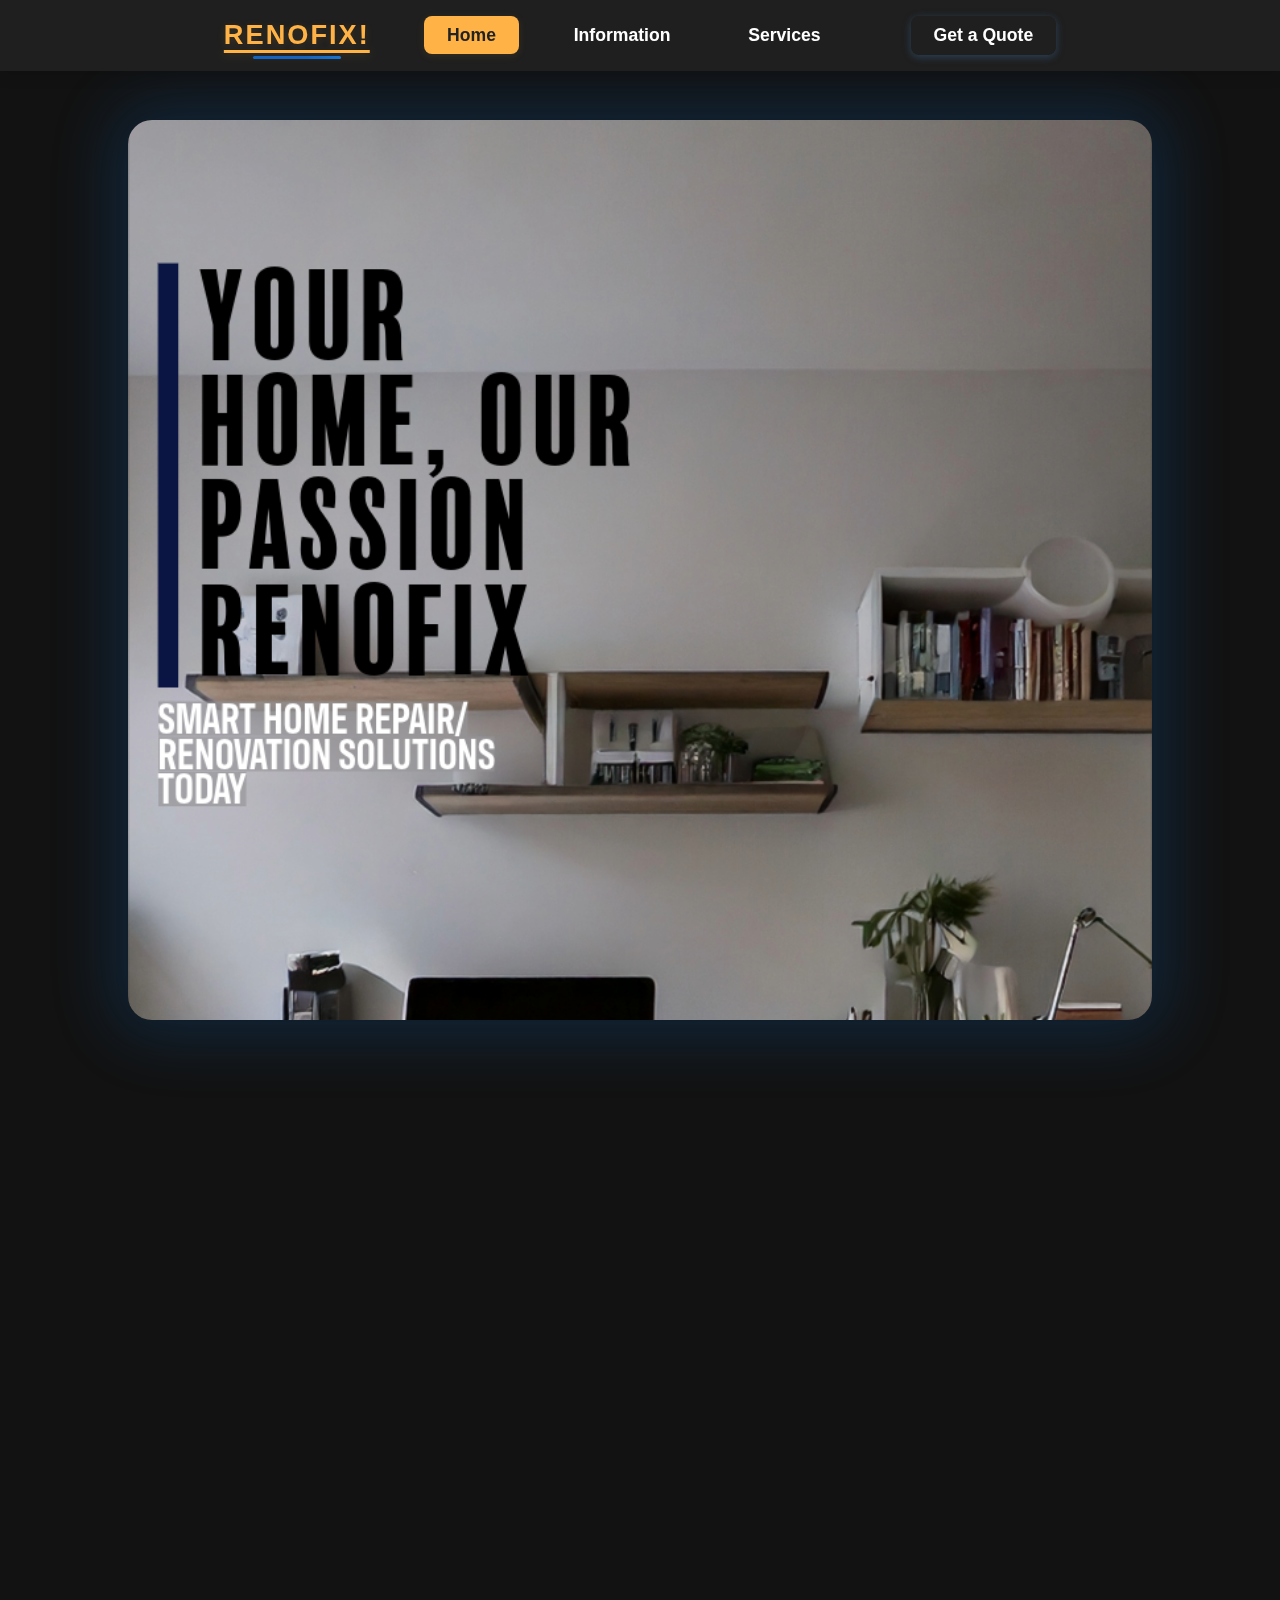
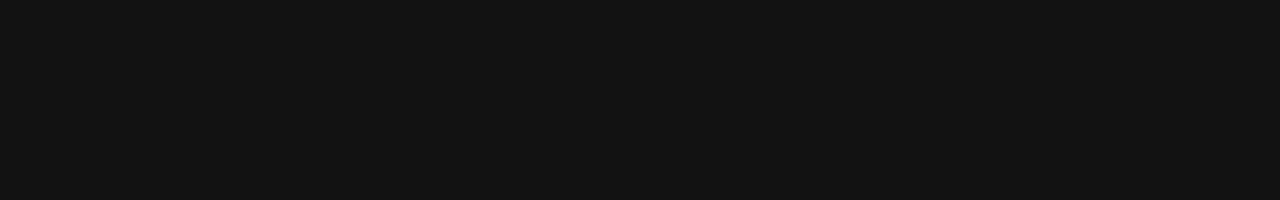
<file: index.html>
<!DOCTYPE html>
<html lang="en">
<head>
    <meta charset="UTF-8">
    <meta name="viewport" content="width=device-width, initial-scale=1.0">
    <title>RENOFIX!</title>
    <meta name="description" content="RENOFIX! - Professional renovation services for homes and businesses. Get a quote today!">
    <meta property="og:title" content="RENOFIX! - Professional Renovation Services">
    <meta property="og:description" content="Transform your space with RENOFIX! Home renovations, remodeling, and more. Contact us for a free quote.">
    <meta property="og:image" content="backround1.png">
    <meta property="og:type" content="website">
    <link rel="stylesheet" href="style.css">
    <style>
        html, body {
            min-height: 100%;
            height: auto;
            margin: 0;
            padding: 0;
            box-sizing: border-box;
            overflow-x: hidden;
        }
        body {
            background: #121212;
            color: #e0e0e0;
            font-family: 'Segoe UI', Tahoma, Geneva, Verdana, sans-serif;
            display: block;
            min-height: 200vh;
            height: auto;
            overflow-y: scroll;
        }
        /* Custom transparent grey scrollbar */
        ::-webkit-scrollbar {
            width: 12px;
        }
        ::-webkit-scrollbar-thumb {
            background: rgba(120,120,120,0.35);
            border-radius: 8px;
        }
        ::-webkit-scrollbar-track {
            background: transparent;
        }
        /* For Firefox */
        html {
            scrollbar-color: rgba(120,120,120,0.35) transparent;
            scrollbar-width: thin;
        }
        .background-image {
            position: absolute;
            left: 0;
            right: 0;
            top: 120px;
            width: 80vw;
            height: 100vh;
            margin-left: auto;
            margin-right: auto;
            z-index: 0;
            background: url('backround1.png') no-repeat center top;
            background-size: 100% auto;
            border-radius: 24px;
            box-shadow: 0 0 64px 16px rgba(30,144,255,0.18), 0 0 32px 0 rgba(0,0,0,0.25);
            pointer-events: none;
        }
        .navbar {
            background: #1f1f1f;
            color: #fff;
            padding: 1em 0;
            position: fixed;
            top: 0;
            left: 0;
            width: 100%;
            z-index: 1000;
            box-shadow: 0 2px 16px 0 rgba(0,0,0,0.15);
            display: flex;
            align-items: center;
            justify-content: center;
        }
        .navbar-brand {
            font-size: 1.7em;
            font-weight: bold;
            color: #ffb347 !important;
            text-align: center;
            margin-right: 2em;
            letter-spacing: 2px;
            text-shadow: 0 2px 8px rgba(255,179,71,0.15);
            transition: color 0.2s, text-shadow 0.2s;
            cursor: pointer;
            position: relative;
        }
        .navbar-brand::after {
            content: '';
            display: block;
            width: 60%;
            height: 3px;
            background: linear-gradient(90deg, #1565c0 60%, #1976d2 100%);
            border-radius: 2px;
            margin: 0.3em auto 0 auto;
            position: absolute;
            left: 20%;
            bottom: -8px;
        }
        .navbar-links {
            list-style: none;
            padding: 0;
            margin: 0;
            display: flex;
            gap: 2em;
            align-items: center;
        }
        .navbar-links li {
            display: inline;
        }
        .navbar-links a {
            color: #e0e0e0;
            text-decoration: none;
            font-weight: 600;
            font-size: 1.15em;
            padding: 0.5em 1.3em;
            border-radius: 8px;
            transition: background 0.2s, color 0.2s, box-shadow 0.2s;
            background: none;
        }
        .navbar-links a:hover, .navbar-links a.active {
            background: #ffb347;
            color: #222;
            box-shadow: 0 2px 8px 0 rgba(255,179,71,0.10);
        }
        .navbar-cta {
            background: #ffb347;
            color: #222;
            font-weight: bold;
            border-radius: 8px;
            padding: 0.5em 1.5em;
            margin-left: 2em;
            text-decoration: none;
            box-shadow: 0 2px 8px 0 rgba(21,101,192,0.35), 0 2px 8px 0 rgba(255,179,71,0.10);
            transition: background 0.2s, color 0.2s, box-shadow 0.2s;
            display: flex;
            align-items: center;
            justify-content: center;
        }
        .navbar-cta:hover {
            background: #fff3e0;
            color: #1565c0;
            box-shadow: 0 0 16px 4px rgba(21,101,192,0.45), 0 2px 8px 0 rgba(255,179,71,0.10);
        }
        @media (max-width: 700px) {
            .navbar {
                flex-direction: column;
                align-items: flex-start;
                padding: 1em 0.5em;
            }
            .navbar-brand {
                margin-right: 0;
                margin-bottom: 0.5em;
            }
            .navbar-links {
                gap: 1em;
            }
        }
        /* Footer styles */
        .footer {
            background: #181a1b;
            color: #e0e0e0;
            text-align: center;
            padding: 2em 1em 1em 1em;
            margin-top: 4em;
            border-radius: 18px 18px 0 0;
            font-size: 1em;
        }
        .footer .footer-contact {
            margin-bottom: 1em;
        }
        .footer .footer-contact span {
            display: block;
            margin-bottom: 0.3em;
        }
        #contactForm, #thankYou {
            background: rgba(30, 30, 30, 0.85);
            border-radius: 18px;
            box-shadow: 0 8px 32px 0 rgba(31, 38, 135, 0.10);
            padding: 2em 2em 1.5em 2em;
            margin: 2em auto 0 auto;
            max-width: 500px;
            width: 90%;
            text-align: center;
        }
        #startBtn {
            font-size: 0.85em;
            padding: 0.3em 1.2em;
            border-radius: 6px;
            background: #ffb347;
            color: #222;
            border: none;
            font-weight: bold;
            margin-top: 1.2em;
            cursor: pointer;
            box-shadow: 0 2px 8px 0 rgba(255,179,71,0.10);
            transition: background 0.2s, color 0.2s, transform 0.2s;
        }
        #startBtn:hover {
            background: #fff3e0;
            color: #ff9800;
            transform: scale(1.08);
        }
    </style>
</head>
<body>
    <div class="background-image"></div>
    <nav class="navbar">
        <div class="navbar-brand">RENOFIX!</div>
        <ul class="navbar-links">
            <li><a href="index.html" class="active">Home</a></li>
            <li><a href="information.html">Information</a></li>
            <li><a href="services.html">Services</a></li>
            <li><a href="#contactForm" class="navbar-cta">Get a Quote</a></li>
        </ul>
    </nav>
    <form id="contactForm" style="display:none; position:relative; z-index:10; margin-top:7em; background:rgba(30,30,30,0.97); box-shadow:0 8px 32px 0 rgba(21,101,192,0.18), 0 8px 32px 0 rgba(31,38,135,0.10); border-radius:18px; max-width:400px; width:90%; padding:2em 2em 1.5em 2em;">
        <h2 style="color:#1565c0;">Get a Free Quote</h2>
        <input type="text" id="name" placeholder="Your Name" required style="width:100%;margin:0.7em 0;padding:0.7em;border-radius:8px;border:none;background:#222;color:#e0e0e0;">
        <input type="email" id="email" placeholder="Your Email" required style="width:100%;margin:0.7em 0;padding:0.7em;border-radius:8px;border:none;background:#222;color:#e0e0e0;">
        <input type="tel" id="phone" placeholder="Your Phone (optional)" style="width:100%;margin:0.7em 0;padding:0.7em;border-radius:8px;border:none;background:#222;color:#e0e0e0;">
        <textarea id="message" placeholder="Describe your project..." required style="width:100%;margin:0.7em 0 1.2em 0;padding:0.7em;border-radius:8px;border:none;background:#222;color:#e0e0e0;min-height:90px;"></textarea>
        <button type="submit" style="background:#1565c0;color:#fff;font-weight:bold;border:none;border-radius:8px;padding:0.7em 2em;box-shadow:0 0 16px 2px rgba(21,101,192,0.25);cursor:pointer;transition:background 0.2s;">Send</button>
        <button type="button" id="closeForm" style="background:none;color:#888;border:none;float:right;font-size:1.2em;cursor:pointer;margin-top:-2.2em;margin-right:-1em;">&times;</button>
    </form>
    <div id="thankYou" style="display:none; position:relative; z-index:10; margin-top:7em; background:rgba(30,30,30,0.97); box-shadow:0 8px 32px 0 rgba(21,101,192,0.18), 0 8px 32px 0 rgba(31,38,135,0.10); border-radius:18px; max-width:400px; width:90%; padding:2em 2em 1.5em 2em; text-align:center; color:#fff;">
        <h2 style="color:#1565c0;">Thank you!</h2>
        <p>Your message has been sent. We will contact you soon.</p>
        <button type="button" id="closeThankYou" style="background:none;color:#888;border:none;float:right;font-size:1.2em;cursor:pointer;margin-top:-2.2em;margin-right:-1em;">&times;</button>
    </div>
    <script src="script.js"></script>
    <script>
    // Navbar shadow on scroll
    window.addEventListener('scroll', function() {
        const navbar = document.querySelector('.navbar');
        if(window.scrollY > 10) {
            navbar.classList.add('scrolled');
        } else {
            navbar.classList.remove('scrolled');
        }
    });
    // Show contact form when Get a Quote is pressed
    document.querySelectorAll('.navbar-cta').forEach(btn => {
        btn.addEventListener('click', function(e) {
            e.preventDefault();
            document.getElementById('contactForm').style.display = 'block';
            document.getElementById('thankYou').style.display = 'none';
            window.scrollTo({top: 0, behavior: 'smooth'});
        });
    });
    // Hide form
    document.getElementById('closeForm').onclick = function() {
        document.getElementById('contactForm').style.display = 'none';
    };
    // Hide thank you
    document.getElementById('closeThankYou').onclick = function() {
        document.getElementById('thankYou').style.display = 'none';
    };
    // Handle form submit
    document.getElementById('contactForm').onsubmit = function(e) {
        e.preventDefault();
        document.getElementById('contactForm').style.display = 'none';
        document.getElementById('thankYou').style.display = 'block';
    };
    </script>
</body>
</html>
</file>
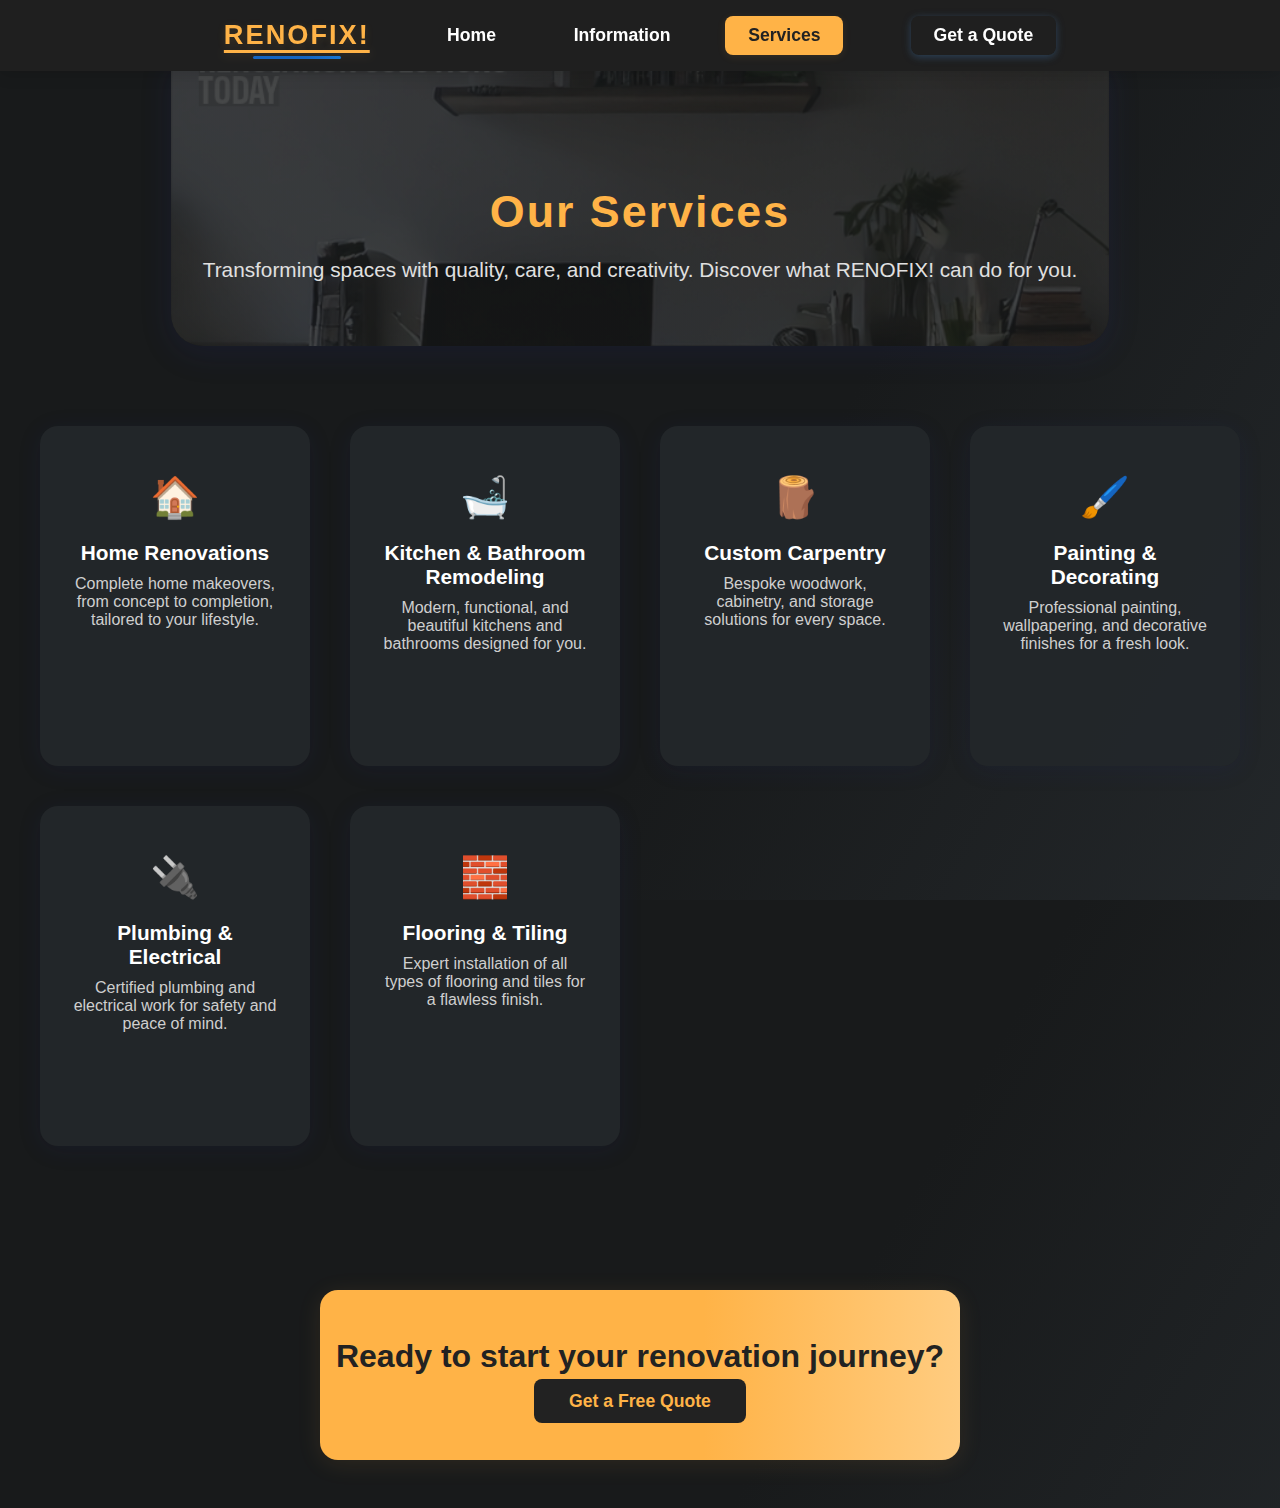
<file: services.html>
<!DOCTYPE html>
<html lang="en">
<head>
    <meta charset="UTF-8">
    <meta name="viewport" content="width=device-width, initial-scale=1.0">
    <title>RENOFIX! - Services</title>
    <link rel="stylesheet" href="style.css">
    <style>
        html, body {
            height: 100%;
            min-height: 100%;
            margin: 0;
            padding: 0;
            box-sizing: border-box;
        }
        body {
            background: linear-gradient(120deg, #181a1b 60%, #23272a 100%);
            color: #fff;
            font-family: 'Segoe UI', Tahoma, Geneva, Verdana, sans-serif;
            min-height: 100vh;
            min-width: 100vw;
            width: 100vw;
            height: auto;
            margin: 0;
            padding: 0;
            overflow-y: auto;
        }
        .navbar {
            background: #1f1f1f;
            color: #fff;
            padding: 1em 0;
            position: fixed;
            top: 0;
            left: 0;
            width: 100%;
            z-index: 1000;
            box-shadow: 0 2px 16px 0 rgba(0,0,0,0.15);
            display: flex;
            align-items: center;
            justify-content: center;
        }
        .navbar-brand {
            font-size: 1.7em;
            font-weight: bold;
            color: #ffb347 !important;
            text-align: center;
            margin-right: 2em;
            letter-spacing: 2px;
            text-shadow: 0 2px 8px rgba(255,179,71,0.15);
            transition: color 0.2s, text-shadow 0.2s;
            cursor: pointer;
            position: relative;
        }
        .navbar-brand::after {
            content: '';
            display: block;
            width: 60%;
            height: 3px;
            background: linear-gradient(90deg, #1565c0 60%, #1976d2 100%);
            border-radius: 2px;
            margin: 0.3em auto 0 auto;
            position: absolute;
            left: 20%;
            bottom: -8px;
        }
        .navbar-links {
            list-style: none;
            padding: 0;
            margin: 0;
            display: flex;
            gap: 2em;
            align-items: center;
        }
        .navbar-links li {
            display: flex;
            align-items: center;
        }
        .navbar-links a {
            color: #e0e0e0;
            text-decoration: none;
            font-weight: 600;
            font-size: 1.15em;
            padding: 0.5em 1.3em;
            border-radius: 8px;
            transition: background 0.2s, color 0.2s, box-shadow 0.2s;
            background: none;
            display: flex;
            align-items: center;
            justify-content: center;
        }
        .navbar-links a:hover, .navbar-links a.active {
            background: #ffb347;
            color: #222;
            box-shadow: 0 2px 8px 0 rgba(255,179,71,0.10);
        }
        .navbar-cta {
            background: #ffb347;
            color: #222;
            font-weight: bold;
            border-radius: 8px;
            padding: 0.5em 1.5em;
            margin-left: 2em;
            text-decoration: none;
            box-shadow: 0 2px 8px 0 rgba(21,101,192,0.35), 0 2px 8px 0 rgba(255,179,71,0.10);
            transition: background 0.2s, color 0.2s, box-shadow 0.2s;
            display: flex;
            align-items: center;
            justify-content: center;
        }
        .navbar-cta:hover {
            background: #fff3e0;
            color: #1565c0;
            box-shadow: 0 0 16px 4px rgba(21,101,192,0.45), 0 2px 8px 0 rgba(255,179,71,0.10);
        }
        .hero-services {
            background: linear-gradient(rgba(24,26,27,0.8), rgba(24,26,27,0.8)), url('backround1.png') no-repeat center center/cover;
            padding: 6em 2em 4em 2em;
            text-align: center;
            margin-top: 60px;
            border-radius: 0 0 32px 32px;
            box-shadow: 0 8px 32px 0 rgba(31, 38, 135, 0.15);
        }
        .hero-services h1 {
            font-size: 2.8em;
            margin-bottom: 0.3em;
            color: #ffb347;
            letter-spacing: 2px;
        }
        .hero-services p {
            font-size: 1.3em;
            color: #e0e0e0;
            margin-bottom: 0;
        }
        .services-grid {
            display: grid;
            grid-template-columns: repeat(auto-fit, minmax(240px, 1fr));
            gap: 2.5em;
            margin: 5em auto 4em auto;
            max-width: 1200px;
            width: 95%;
        }
        .service-card {
            background: rgba(35,39,42,0.95);
            border-radius: 18px;
            box-shadow: 0 4px 24px 0 rgba(31, 38, 135, 0.10);
            padding: 3em 2em 2em 2em;
            text-align: center;
            transition: transform 0.2s, box-shadow 0.2s;
            position: relative;
            overflow: hidden;
            min-height: 260px;
        }
        .service-card:hover {
            transform: translateY(-8px) scale(1.03);
            box-shadow: 0 8px 32px 0 rgba(255,179,71,0.15);
        }
        .service-icon {
            font-size: 2.5em;
            margin-bottom: 0.5em;
            color: #ffb347;
        }
        .service-title {
            font-size: 1.3em;
            font-weight: bold;
            margin-bottom: 0.5em;
        }
        .service-desc {
            font-size: 1em;
            color: #cfcfcf;
        }
        .cta-bar {
            background: linear-gradient(90deg, #ffb347 60%, #ffcc80 100%);
            color: #222;
            text-align: center;
            padding: 3em 1em 3em 1em;
            border-radius: 18px;
            margin: 5em auto 3em auto;
            max-width: 900px;
            box-shadow: 0 4px 24px 0 rgba(255,179,71,0.10);
        }
        .cta-bar h2 {
            margin: 0 0 0.5em 0;
            font-size: 2em;
        }
        .cta-bar a {
            background: #222;
            color: #ffb347;
            padding: 0.7em 2em;
            border-radius: 8px;
            text-decoration: none;
            font-weight: bold;
            font-size: 1.1em;
            transition: background 0.2s, color 0.2s;
        }
        .cta-bar a:hover {
            background: #ffb347;
            color: #222;
        }
        @media (max-width: 600px) {
            .hero-services h1 { font-size: 2em; }
            .cta-bar h2 { font-size: 1.2em; }
            .services-grid { gap: 1.2em; }
            .service-card { padding: 2em 1em 1em 1em; }
        }
        @media (max-width: 700px) {
            .navbar {
                flex-direction: column;
                align-items: flex-start;
                padding: 1em 0.5em;
            }
            .navbar-brand {
                margin-right: 0;
                margin-bottom: 0.5em;
            }
            .navbar-links {
                gap: 1em;
            }
        }
    </style>
</head>
<body>
    <nav class="navbar">
        <div class="navbar-brand">RENOFIX!</div>
        <ul class="navbar-links">
            <li><a href="index.html">Home</a></li>
            <li><a href="information.html">Information</a></li>
            <li><a href="services.html" class="active">Services</a></li>
            <li><a href="#contactForm" class="navbar-cta">Get a Quote</a></li>
        </ul>
    </nav>
    <section class="hero-services">
        <h1>Our Services</h1>
        <p>Transforming spaces with quality, care, and creativity. Discover what RENOFIX! can do for you.</p>
    </section>
    <div class="services-grid">
        <div class="service-card">
            <div class="service-icon">🏠</div>
            <div class="service-title">Home Renovations</div>
            <div class="service-desc">Complete home makeovers, from concept to completion, tailored to your lifestyle.</div>
        </div>
        <div class="service-card">
            <div class="service-icon">🛁</div>
            <div class="service-title">Kitchen & Bathroom Remodeling</div>
            <div class="service-desc">Modern, functional, and beautiful kitchens and bathrooms designed for you.</div>
        </div>
        <div class="service-card">
            <div class="service-icon">🪵</div>
            <div class="service-title">Custom Carpentry</div>
            <div class="service-desc">Bespoke woodwork, cabinetry, and storage solutions for every space.</div>
        </div>
        <div class="service-card">
            <div class="service-icon">🖌️</div>
            <div class="service-title">Painting & Decorating</div>
            <div class="service-desc">Professional painting, wallpapering, and decorative finishes for a fresh look.</div>
        </div>
        <div class="service-card">
            <div class="service-icon">🔌</div>
            <div class="service-title">Plumbing & Electrical</div>
            <div class="service-desc">Certified plumbing and electrical work for safety and peace of mind.</div>
        </div>
        <div class="service-card">
            <div class="service-icon">🧱</div>
            <div class="service-title">Flooring & Tiling</div>
            <div class="service-desc">Expert installation of all types of flooring and tiles for a flawless finish.</div>
        </div>
    </div>
    <div class="cta-bar">
        <h2>Ready to start your renovation journey?</h2>
        <a href="index.html">Get a Free Quote</a>
    </div>
</body>
</html>
</file>
<file: style.css>
body {
    background: url('backround1.png') no-repeat center center fixed;
    background-size: contain;
    background-position: center center;
    background-repeat: no-repeat;
    background-color: #181a1b;
    color: #fff;
    margin: 0;
    padding: 0;
    min-height: 100vh;
    min-width: 100vw;
    width: 100vw;
    height: 100vh;
    font-family: 'Segoe UI', Tahoma, Geneva, Verdana, sans-serif;
    display: flex;
    flex-direction: column;
    align-items: center;
    justify-content: center;
    padding-top: 60px;
}
.container {
    background: rgba(30, 34, 40, 0.75);
    padding: 0.3rem 2.2rem;
    border-radius: 24px;
    box-shadow: 0 8px 32px 0 rgba(31, 38, 135, 0.25);
    text-align: center;
    max-width: 380px;
    width: 96vw;
    min-height: 90px;
    backdrop-filter: blur(8px) saturate(120%);
    border: 1.5px solid rgba(255,255,255,0.12);
    z-index: 1;
    animation: fadeIn 1.2s cubic-bezier(.39,.575,.56,1) both;
    margin: 2.5rem auto 0 auto;
}
h1 {
    margin-bottom: 0.5em;
    font-size: 2.5em;
    letter-spacing: 2px;
}
p {
    margin-bottom: 1.5em;
    font-size: 1.2em;
}
button {
    padding: 0.75em 2em;
    font-size: 1em;
    border: none;
    border-radius: 8px;
    background: linear-gradient(90deg, #ffb347 0%, #ff9900 100%);
    color: #222;
    cursor: pointer;
    transition: background 0.3s, box-shadow 0.3s, transform 0.2s;
    box-shadow: 0 4px 14px 0 rgba(0,0,0,0.15);
    font-weight: 600;
    letter-spacing: 1px;
    outline: none;
    position: relative;
    overflow: hidden;
}
button:hover, button:focus {
    background: linear-gradient(90deg, #ff9900 0%, #ffb347 100%);
    color: #fff;
    box-shadow: 0 6px 20px 0 rgba(0,0,0,0.22);
    transform: translateY(-2px) scale(1.04);
}
button:active {
    transform: scale(0.98);
    box-shadow: 0 2px 8px 0 rgba(0,0,0,0.12);
}
form, #thankYou {
    display: none;
    background: rgba(0, 0, 0, 0.7);
    padding: 2rem 3rem;
    border-radius: 16px;
    text-align: center;
    color: #fff;
    margin-top: 1em;
}
input, textarea {
    padding: 0.5em;
    border-radius: 6px;
    border: none;
    margin-bottom: 1em;
    width: 80%;
}
textarea {
    height: 80px;
}
.navbar {
    width: 100vw;
    position: fixed;
    top: 0;
    left: 0;
    background: rgba(0,0,0,0.85);
    display: flex;
    justify-content: space-between;
    align-items: center;
    padding: 0.5em 2em;
    z-index: 1000;
    box-sizing: border-box;
}
.navbar-brand {
    font-size: 1.5em;
    font-weight: bold;
    color: #0a174e;
    letter-spacing: 2px;
    text-decoration: underline;
    text-underline-offset: 6px;
    text-decoration-thickness: 3px;
    text-decoration-color: #ffb347;
}
.navbar-links {
    list-style: none;
    display: flex;
    gap: 2em;
    margin: 0;
    padding: 0;
}
.navbar-links li a {
    color: #fff;
    text-decoration: none;
    font-size: 1.1em;
    transition: color 0.2s;
}
.navbar-links li a:hover {
    color: #ffb347;
}
.info-highlights .highlight-card,
.info-testimonials .testimonial-card {
    background: rgba(30, 34, 40, 0.88);
    color: #fff;
}
.info-timeline h2,
.info-testimonials h2,
.info-tagline,
.highlight-card h3,
.testimonial-card span {
    color: #ffb347;
}
</file>
